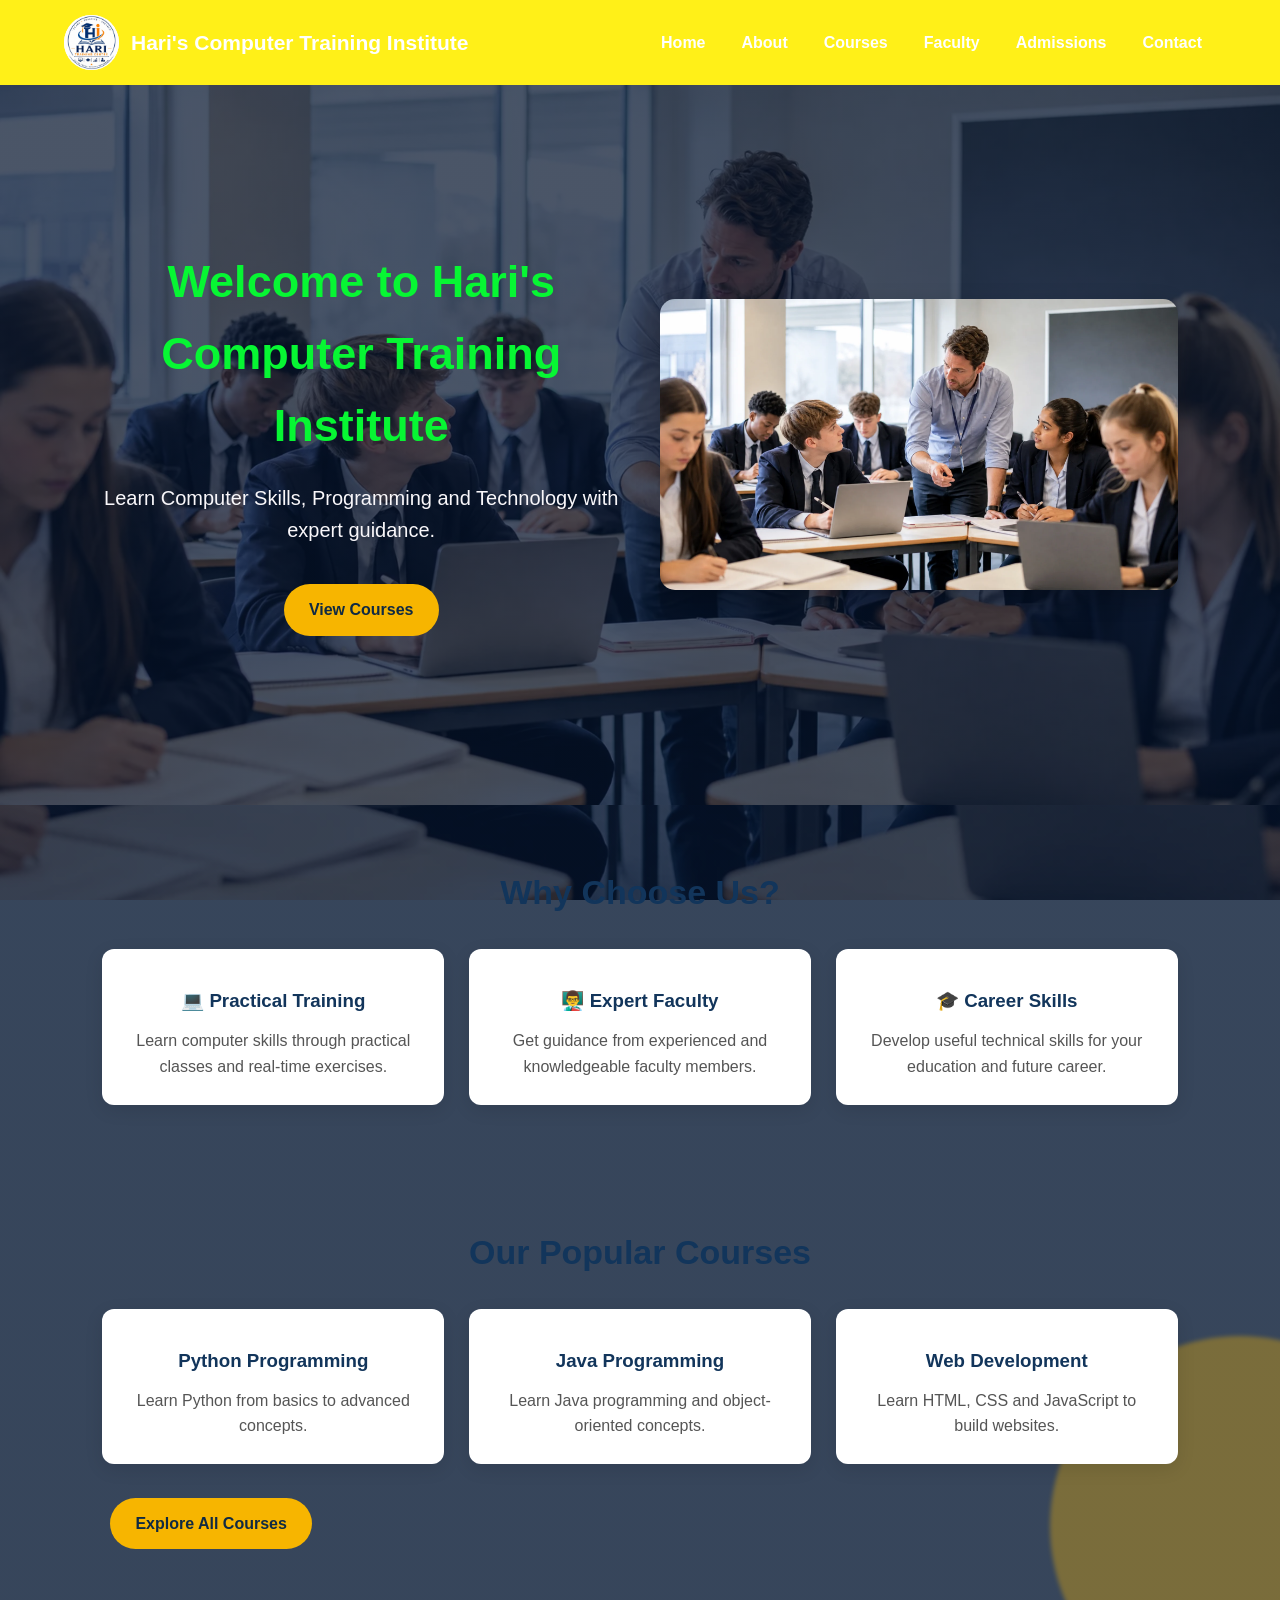
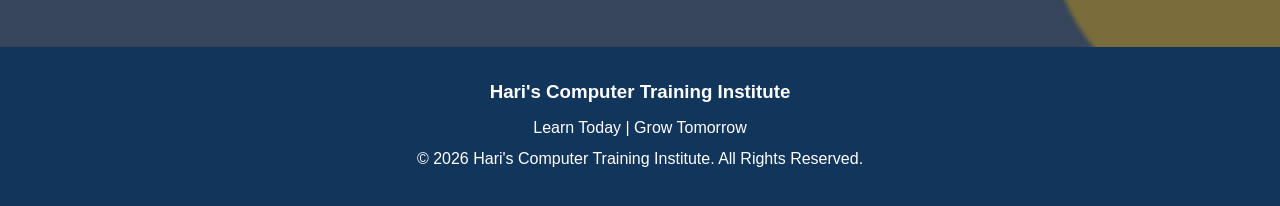
<file: index.html>
<!DOCTYPE html>
<html lang="en">
<head>
    <meta charset="UTF-8">
    <meta name="viewport" content="width=device-width, initial-scale=1.0">

    <title>Hari's Computer Training Institute</title>

    <link rel="stylesheet" href="style.css">
</head>

<body>

    <!-- Header -->
    <header>
        <div class="logo">
            <img src="images/logo.jpg" alt="Hari's Computer Training Institute Logo">
            <h2>Hari's Computer Training Institute</h2>
        </div>

        <!-- Navigation -->
        <nav>
            <a href="index.html">Home</a>
            <a href="about.html">About</a>
            <a href="courses.html">Courses</a>
            <a href="faculty.html">Faculty</a>
            <a href="admissions.html">Admissions</a>
            <a href="contact.html">Contact</a>
        </nav>
    </header>


    <!-- Home Section -->
    <section class="hero">

        <div class="hero-text">
            <h1>Welcome to Hari's Computer Training Institute</h1>

            <p>
                Learn Computer Skills, Programming and Technology
                with expert guidance.
            </p>

            <a href="courses.html" class="btn">View Courses</a>
        </div>

        <div class="hero-image">
            <img src="images/home.jpg"
                 alt="Computer Training Institute">
        </div>

    </section>


    <!-- About Short Section -->
    <section class="welcome">

        <h2>Why Choose Us?</h2>

        <div class="cards">

            <div class="card">
                <h3>💻 Practical Training</h3>
                <p>
                    Learn computer skills through practical
                    classes and real-time exercises.
                </p>
            </div>

            <div class="card">
                <h3>👨‍🏫 Expert Faculty</h3>
                <p>
                    Get guidance from experienced and
                    knowledgeable faculty members.
                </p>
            </div>

            <div class="card">
                <h3>🎓 Career Skills</h3>
                <p>
                    Develop useful technical skills for
                    your education and future career.
                </p>
            </div>

        </div>

    </section>


    <!-- Courses Preview -->
    <section class="courses-preview">

        <h2>Our Popular Courses</h2>

        <div class="cards">

            <div class="card">
                <h3>Python Programming</h3>
                <p>Learn Python from basics to advanced concepts.</p>
            </div>

            <div class="card">
                <h3>Java Programming</h3>
                <p>Learn Java programming and object-oriented concepts.</p>
            </div>

            <div class="card">
                <h3>Web Development</h3>
                <p>Learn HTML, CSS and JavaScript to build websites.</p>
            </div>

        </div>

        <br>

        <a href="courses.html" class="btn">Explore All Courses</a>

    </section>


    <!-- Footer -->
    <footer>

        <h3>Hari's Computer Training Institute</h3>

        <p>
            Learn Today | Grow Tomorrow
        </p>

        <p>
            © 2026 Hari's Computer Training Institute.
            All Rights Reserved.
        </p>
    <body class="page-bg home-page"></body>
    </footer>

</body>
</html>
</file>
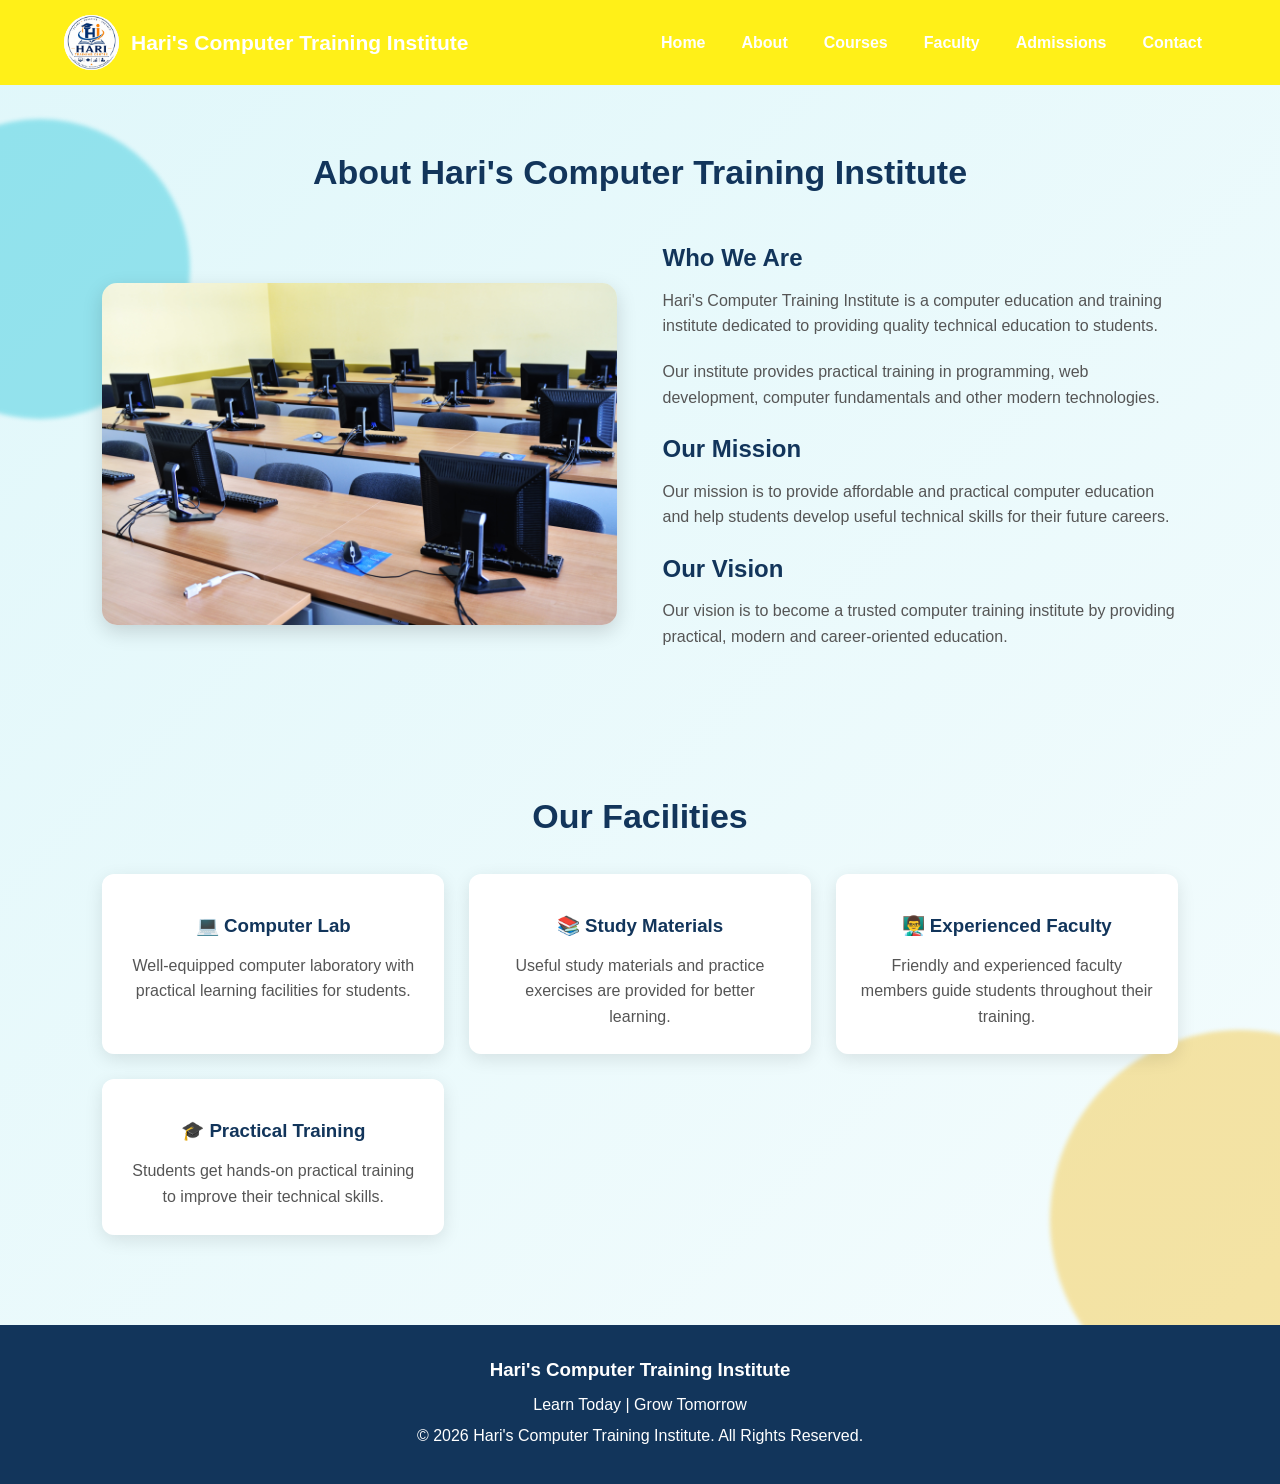
<file: about.html>
<!DOCTYPE html>
<html lang="en">

<head>
    <meta charset="UTF-8">
    <meta name="viewport" content="width=device-width, initial-scale=1.0">

    <title>About Us - Hari's Computer Training Institute</title>

    <link rel="stylesheet" href="style.css">
</head>

<body>

    <!-- ================= HEADER ================= -->

    <header>

        <div class="logo">

            <!-- Institute Logo -->
            <img src="images/logo.jpg"
                 alt="Hari's Computer Training Institute Logo">

            <h2>Hari's Computer Training Institute</h2>

        </div>

        <!-- Navigation Menu -->
        <nav>

            <a href="index.html">Home</a>
            <a href="about.html">About</a>
            <a href="courses.html">Courses</a>
            <a href="faculty.html">Faculty</a>
            <a href="admissions.html">Admissions</a>
            <a href="contact.html">Contact</a>

        </nav>

    </header>


    <!-- ================= ABOUT SECTION ================= -->

    <section class="about">

        <h1>About Hari's Computer Training Institute</h1>

        <div class="about-content">

            <!-- About Image -->
            <div class="about-image">

                <img src="images/about.jpg"
                     alt="Hari's Computer Training Institute">

            </div>


            <!-- About Information -->
            <div class="about-text">

                <h2>Who We Are</h2>

                <p>
                    Hari's Computer Training Institute is a
                    computer education and training institute
                    dedicated to providing quality technical
                    education to students.
                </p>

                <p>
                    Our institute provides practical training
                    in programming, web development, computer
                    fundamentals and other modern technologies.
                </p>


                <h2>Our Mission</h2>

                <p>
                    Our mission is to provide affordable and
                    practical computer education and help
                    students develop useful technical skills
                    for their future careers.
                </p>


                <h2>Our Vision</h2>

                <p>
                    Our vision is to become a trusted computer
                    training institute by providing practical,
                    modern and career-oriented education.
                </p>

            </div>

        </div>

    </section>


    <!-- ================= FACILITIES ================= -->

    <section class="welcome">

        <h2>Our Facilities</h2>

        <div class="cards">


            <!-- Facility 1 -->

            <div class="card">

                <h3>💻 Computer Lab</h3>

                <p>
                    Well-equipped computer laboratory with
                    practical learning facilities for students.
                </p>

            </div>


            <!-- Facility 2 -->

            <div class="card">

                <h3>📚 Study Materials</h3>

                <p>
                    Useful study materials and practice
                    exercises are provided for better learning.
                </p>

            </div>


            <!-- Facility 3 -->

            <div class="card">

                <h3>👨‍🏫 Experienced Faculty</h3>

                <p>
                    Friendly and experienced faculty members
                    guide students throughout their training.
                </p>

            </div>


            <!-- Facility 4 -->

            <div class="card">

                <h3>🎓 Practical Training</h3>

                <p>
                    Students get hands-on practical training
                    to improve their technical skills.
                </p>

            </div>

        </div>

    </section>


    <!-- ================= FOOTER ================= -->

    <footer>

        <h3>Hari's Computer Training Institute</h3>

        <p>
            Learn Today | Grow Tomorrow
        </p>

        <p>
            © 2026 Hari's Computer Training Institute.
            All Rights Reserved.
        </p>
        <body class="page-bg about-page"></body>

    </footer>


</body>

</html>
</file>
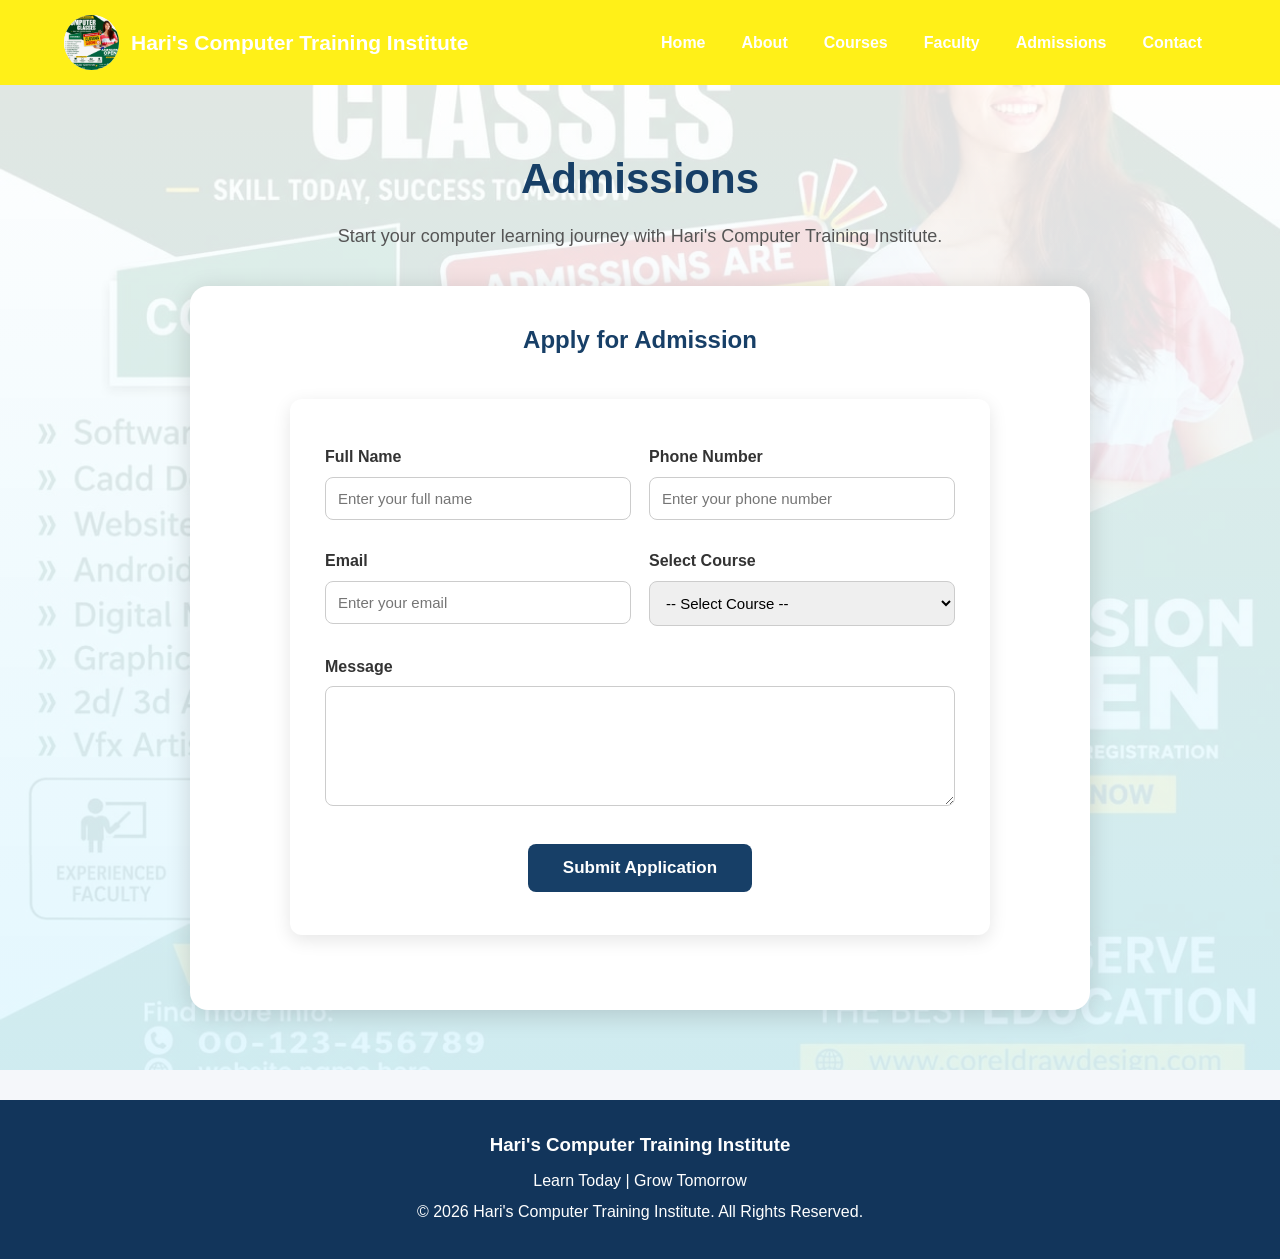
<file: admission.html>
<!DOCTYPE html>
<html lang="en">

<head>
    <meta charset="UTF-8">
    <meta name="viewport" content="width=device-width, initial-scale=1.0">

    <title>Admissions - Hari's Computer Training Institute</title>

    <link rel="stylesheet" href="style.css">

    <style>
        .admission-page {
            padding: 60px 20px;
            min-height: 80vh;
            text-align: center;
        }

        .admission-page h1 {
            font-size: 42px;
            color: #173f67;
            margin-bottom: 10px;
        }

        .admission-intro {
            font-size: 18px;
            color: #555;
            margin-bottom: 35px;
        }

        .admission-container {
            max-width: 900px;
            margin: auto;
            background: white;
            padding: 35px;
            border-radius: 18px;
            box-shadow: 0 5px 25px rgba(0,0,0,0.15);
        }

        .admission-container h2 {
            color: #173f67;
            margin-bottom: 25px;
        }

        .admission-form {
            display: grid;
            grid-template-columns: 1fr 1fr;
            gap: 18px;
            text-align: left;
        }

        .form-group {
            display: flex;
            flex-direction: column;
        }

        .form-group.full {
            grid-column: 1 / 3;
        }

        .form-group label {
            font-weight: bold;
            margin-bottom: 7px;
        }

        .form-group input,
        .form-group select,
        .form-group textarea {
            padding: 12px;
            border: 1px solid #ccc;
            border-radius: 8px;
            font-size: 15px;
        }

        .submit-button {
            grid-column: 1 / 3;
            text-align: center;
        }

        .submit-button button {
            background: #173f67;
            color: white;
            border: none;
            padding: 14px 35px;
            border-radius: 8px;
            font-size: 17px;
            cursor: pointer;
        }

        .submit-button button:hover {
            background: #0d2d4a;
        }

        #successMessage {
            display: none;
            margin-top: 20px;
            padding: 15px;
            background: #d4edda;
            color: #155724;
            border-radius: 8px;
            font-weight: bold;
        }

        @media (max-width: 700px) {
            .admission-form {
                grid-template-columns: 1fr;
            }

            .form-group.full,
            .submit-button {
                grid-column: 1;
            }
        }
    </style>

</head>

<body>

    <!-- ================= HEADER ================= -->

    <header>

        <div class="logo">

            <img src="images/admission.jpg"
                 alt="Hari's Computer Training Institute Logo">

            <h2>Hari's Computer Training Institute</h2>

        </div>

        <nav>

            <a href="index.html">Home</a>
            <a href="about.html">About</a>
            <a href="courses.html">Courses</a>
            <a href="faculty.html">Faculty</a>

            <!-- IMPORTANT -->
            <a href="admission.html">Admissions</a>

            <a href="contact.html">Contact</a>

        </nav>

    </header>


    <!-- ================= ADMISSION ================= -->

    <section class="admission-page">

        <h1>Admissions</h1>

        <p class="admission-intro">
            Start your computer learning journey with
            Hari's Computer Training Institute.
        </p>


        <div class="admission-container">

            <h2>Apply for Admission</h2>

            <form class="admission-form" id="admissionForm">

                <div class="form-group">

                    <label for="name">
                        Full Name
                    </label>

                    <input
                        type="text"
                        id="name"
                        placeholder="Enter your full name"
                        required>

                </div>


                <div class="form-group">

                    <label for="phone">
                        Phone Number
                    </label>

                    <input
                        type="tel"
                        id="phone"
                        placeholder="Enter your phone number"
                        required>

                </div>


                <div class="form-group">

                    <label for="email">
                        Email
                    </label>

                    <input
                        type="email"
                        id="email"
                        placeholder="Enter your email"
                        required>

                </div>


                <div class="form-group">

                    <label for="course">
                        Select Course
                    </label>

                    <select id="course" required>

                        <option value="">
                            -- Select Course --
                        </option>

                        <option>Python Programming</option>
                        <option>Java Programming</option>
                        <option>Web Development</option>
                        <option>C Programming</option>
                        <option>MS Office</option>
                        <option>Tally</option>
                        <option>Data Science</option>

                    </select>

                </div>


                <div class="form-group full">

                    <label for="message">
                        Message
                    </label>

                    <textarea
                        id="message"
                        rows="5"
                        placeholder="Enter your message">
                    </textarea>

                </div>


                <div class="submit-button">

                    <button type="submit">
                        Submit Application
                    </button>

                </div>

            </form>


            <div id="successMessage">
                Application submitted successfully!
            </div>

        </div>

    </section>


    <!-- ================= FOOTER ================= -->

    <footer>

        <h3>Hari's Computer Training Institute</h3>

        <p>
            Learn Today | Grow Tomorrow
        </p>

        <p>
            © 2026 Hari's Computer Training Institute.
            All Rights Reserved.
        </p>

    </footer>


    <!-- ================= JAVASCRIPT ================= -->

    <script>

        document
            .getElementById("admissionForm")
            .addEventListener("submit", function(event) {

                event.preventDefault();

                document
                    .getElementById("successMessage")
                    .style.display = "block";

                this.reset();

            });

    </script>

</body>

</html>
</file>
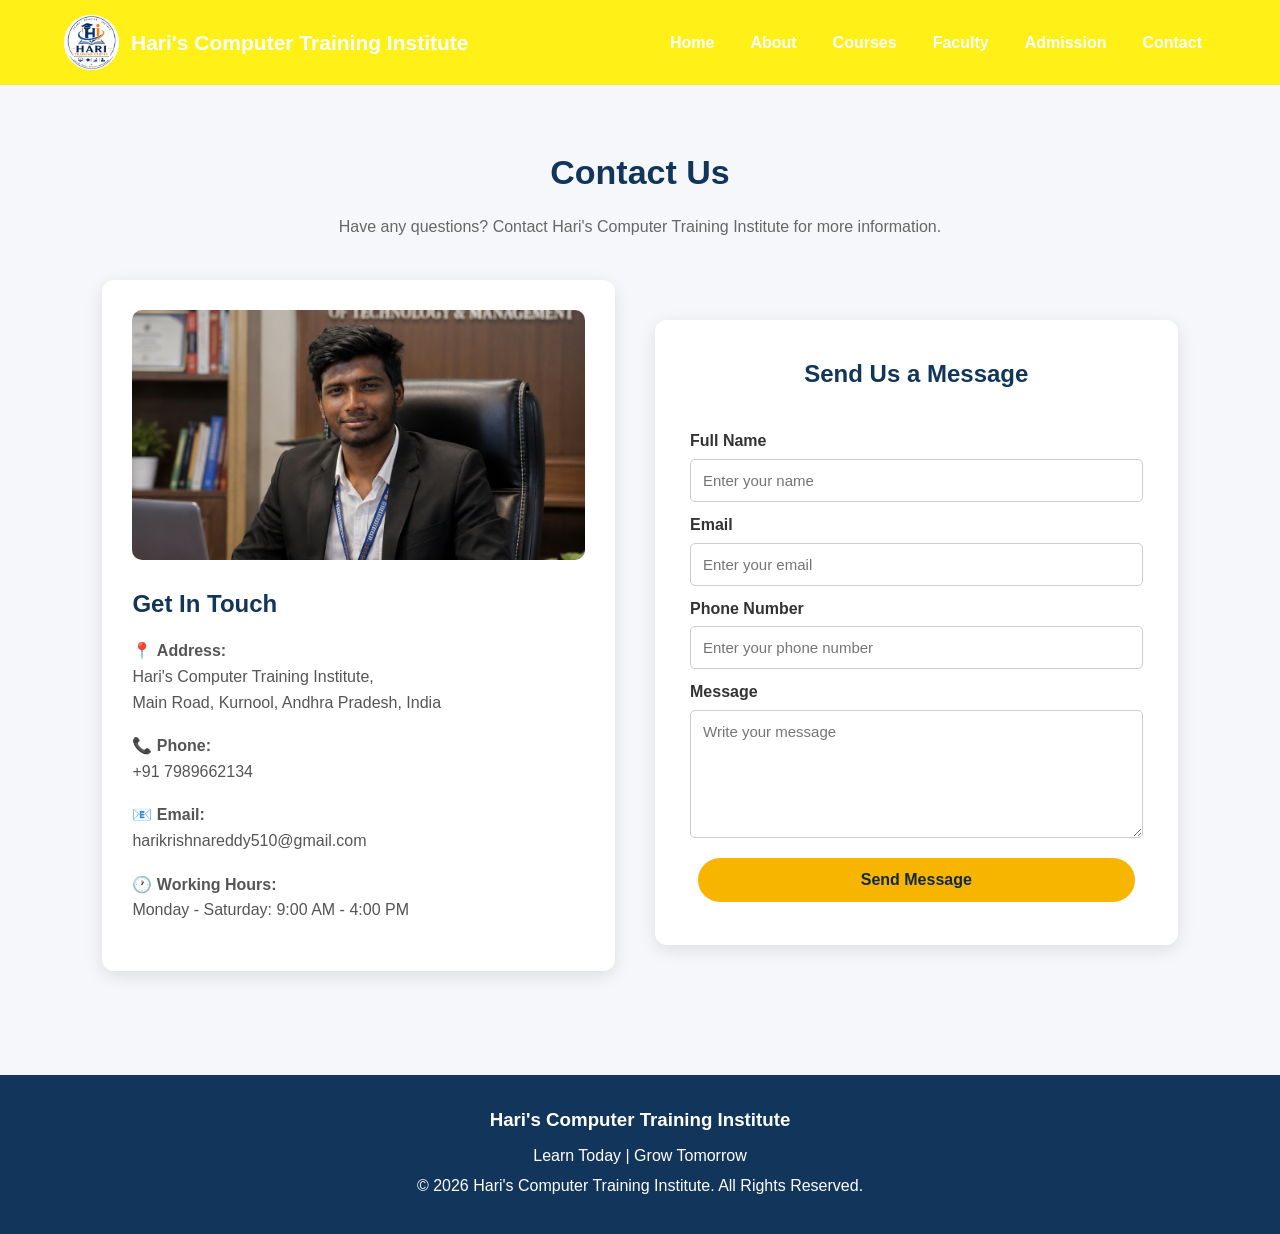
<file: contact.html>
<!DOCTYPE html>
<html lang="en">

<head>
    <meta charset="UTF-8">
    <meta name="viewport" content="width=device-width, initial-scale=1.0">

    <title>Contact Us - Hari's Computer Training Institute</title>

    <link rel="stylesheet" href="style.css">
</head>

<body>

    <!-- ================= HEADER ================= -->

    <header>

        <div class="logo">

            <!-- Correct Logo -->
            <img src="images/logo.jpg"
                 alt="Hari's Computer Training Institute Logo">

            <h2>Hari's Computer Training Institute</h2>

        </div>


        <!-- Navigation -->

        <nav>

            <a href="index.html">Home</a>

            <a href="about.html">About</a>

            <a href="courses.html">Courses</a>

            <a href="faculty.html">Faculty</a>

            <a href="admission.html">Admission</a>

            <a href="contact.html">Contact</a>

        </nav>

    </header>


    <!-- ================= CONTACT SECTION ================= -->

    <section class="contact">

        <h1>Contact Us</h1>

        <p class="contact-intro">
            Have any questions? Contact Hari's Computer
            Training Institute for more information.
        </p>


        <div class="contact-container">


            <!-- ================= CONTACT INFORMATION ================= -->

            <div class="contact-info">

                <img src="images/contact.jpg"
                     alt="Hari's Computer Training Institute">


                <h2>Get In Touch</h2>


                <p>
                    📍 <strong>Address:</strong><br>
                    Hari's Computer Training Institute,<br>
                    Main Road, Kurnool, Andhra Pradesh, India
                </p>


                <p>
                    📞 <strong>Phone:</strong><br>
                    +91 7989662134
                </p>


                <p>
                    📧 <strong>Email:</strong><br>
                    harikrishnareddy510@gmail.com
                </p>


                <p>
                    🕐 <strong>Working Hours:</strong><br>
                    Monday - Saturday: 9:00 AM - 4:00 PM
                </p>

            </div>


            <!-- ================= CONTACT FORM ================= -->

            <div class="contact-form">

                <h2>Send Us a Message</h2>


                <form>

                    <label for="name">
                        Full Name
                    </label>

                    <input
                        type="text"
                        id="name"
                        placeholder="Enter your name"
                        required>


                    <label for="email">
                        Email
                    </label>

                    <input
                        type="email"
                        id="email"
                        placeholder="Enter your email"
                        required>


                    <label for="phone">
                        Phone Number
                    </label>

                    <input
                        type="tel"
                        id="phone"
                        placeholder="Enter your phone number"
                        required>


                    <label for="message">
                        Message
                    </label>

                    <textarea
                        id="message"
                        rows="6"
                        placeholder="Write your message"
                        required></textarea>


                    <button type="submit">
                        Send Message
                    </button>

                </form>

            </div>

        </div>

    </section>


    <!-- ================= FOOTER ================= -->

    <footer>

        <h3>Hari's Computer Training Institute</h3>

        <p>
            Learn Today | Grow Tomorrow
        </p>

        <p>
            © 2026 Hari's Computer Training Institute.
            All Rights Reserved.
        </p>

    </footer>


</body>
</html>
</file>
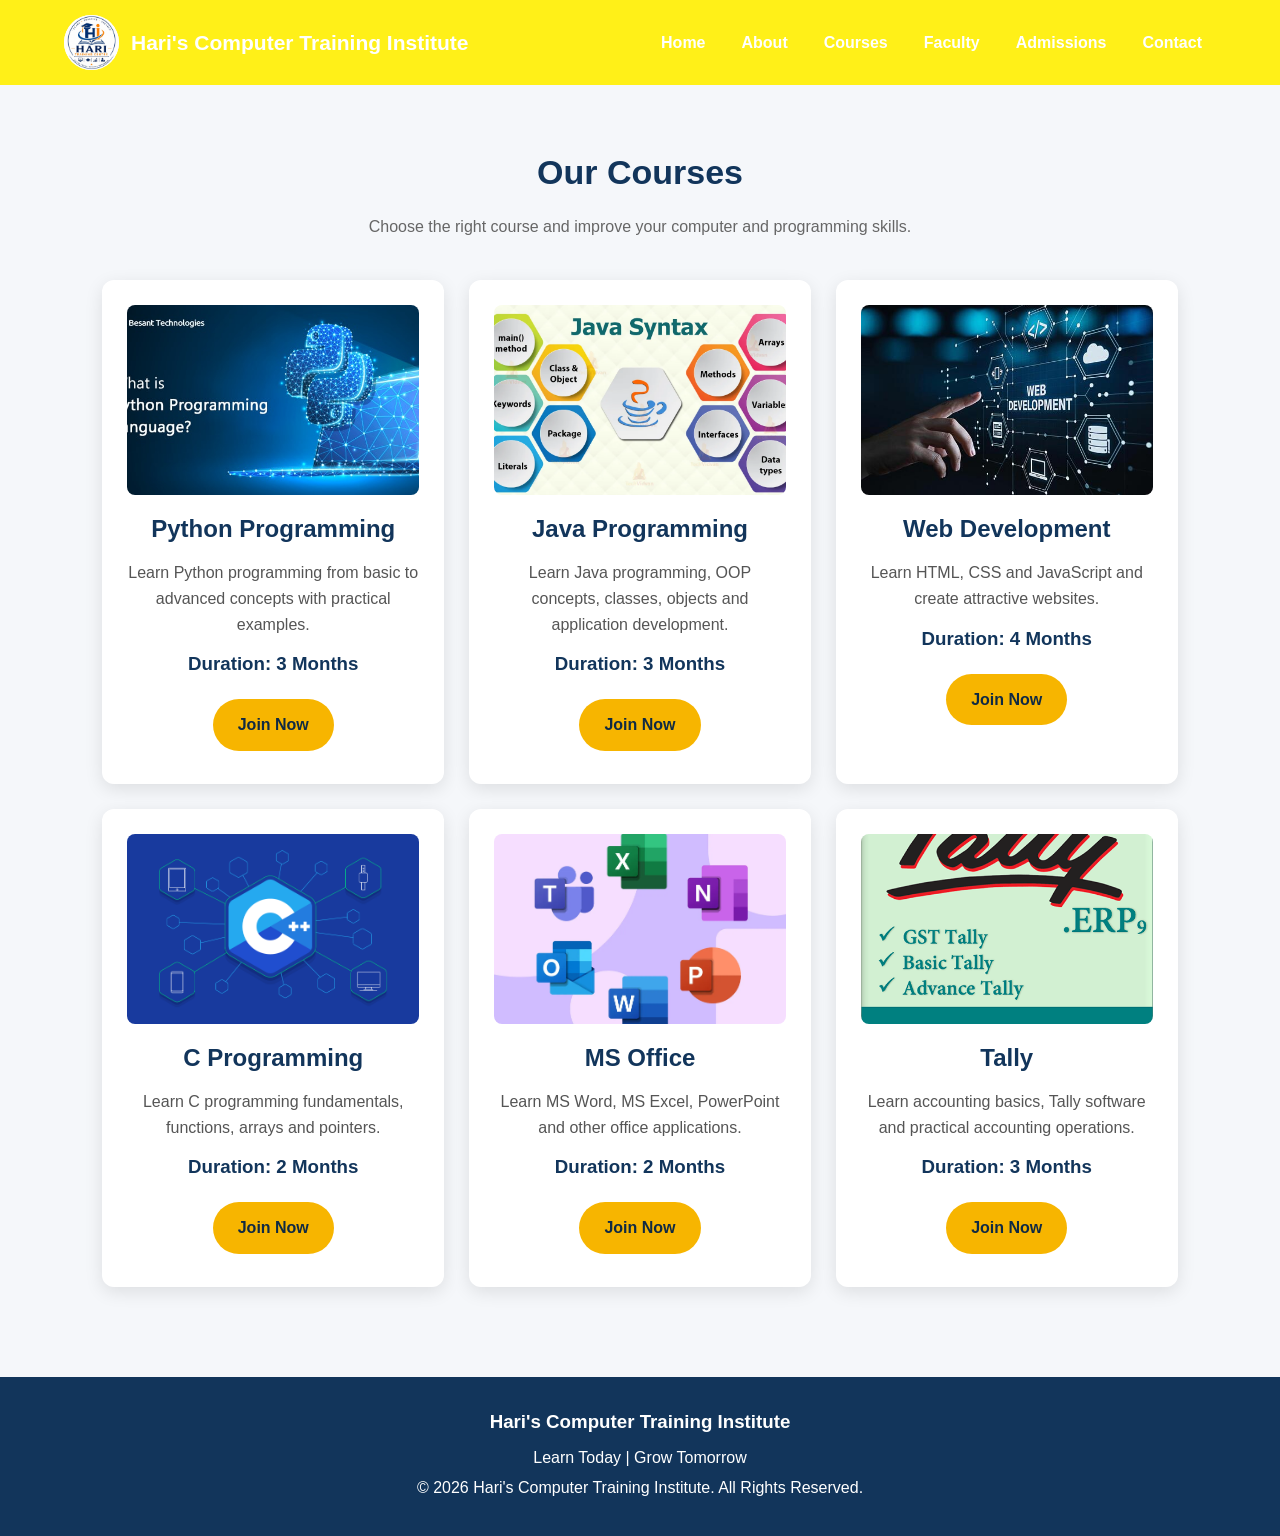
<file: courses.html>
<!DOCTYPE html>
<html lang="en">

<head>
    <meta charset="UTF-8">
    <meta name="viewport" content="width=device-width, initial-scale=1.0">

    <title>Courses - Hari's Computer Training Institute</title>

    <link rel="stylesheet" href="style.css">
</head>

<body>

    <!-- Header -->
    <header>

        <div class="logo">

            <img src="images/logo.jpg"
                 alt="Hari's Computer Training Institute Logo">

            <h2>Hari's Computer Training Institute</h2>

        </div>

        <nav>
            <a href="index.html">Home</a>
            <a href="about.html">About</a>
            <a href="courses.html">Courses</a>
            <a href="faculty.html">Faculty</a>
            <a href="admissions.html">Admissions</a>
            <a href="contact.html">Contact</a>
        </nav>

    </header>


    <!-- Courses Section -->

    <section class="courses">

        <h1>Our Courses</h1>

        <p class="course-intro">
            Choose the right course and improve your
            computer and programming skills.
        </p>


        <div class="cards">


            <!-- Python -->

            <div class="card">

                <img src="images/python.jpg"
                     alt="Python Programming">

                <h2>Python Programming</h2>

                <p>
                    Learn Python programming from basic to
                    advanced concepts with practical examples.
                </p>

                <h3>Duration: 3 Months</h3>

                <a href="admissions.html" class="btn">
                    Join Now
                </a>

            </div>


            <!-- Java -->

            <div class="card">

                <img src="images/java.jpg"
                     alt="Java Programming">

                <h2>Java Programming</h2>

                <p>
                    Learn Java programming, OOP concepts,
                    classes, objects and application development.
                </p>

                <h3>Duration: 3 Months</h3>

                <a href="admissions.html" class="btn">
                    Join Now
                </a>

            </div>


            <!-- Web Development -->

            <div class="card">

                <img src="images/web.jpg"
                     alt="Web Development">

                <h2>Web Development</h2>

                <p>
                    Learn HTML, CSS and JavaScript and
                    create attractive websites.
                </p>

                <h3>Duration: 4 Months</h3>

                <a href="admission.html" class="btn">
                    Join Now
                </a>

            </div>


            <!-- C Programming -->

            <div class="card">

                <img src="images/c.jpg"
                     alt="C Programming">

                <h2>C Programming</h2>

                <p>
                    Learn C programming fundamentals,
                    functions, arrays and pointers.
                </p>

                <h3>Duration: 2 Months</h3>

                <a href="admission.html" class="btn">
                    Join Now
                </a>

            </div>


            <!-- MS Office -->

            <div class="card">

                <img src="images/ms-office.jpg"
                     alt="MS Office">

                <h2>MS Office</h2>

                <p>
                    Learn MS Word, MS Excel, PowerPoint
                    and other office applications.
                </p>

                <h3>Duration: 2 Months</h3>

                <a href="admission.html" class="btn">
                    Join Now
                </a>

            </div>


            <!-- Tally -->

            <div class="card">

                <img src="images/tally.jpg"
                     alt="Tally">

                <h2>Tally</h2>

                <p>
                    Learn accounting basics, Tally software
                    and practical accounting operations.
                </p>

                <h3>Duration: 3 Months</h3>

                <a href="admission.html" class="btn">
                    Join Now
                </a>

            </div>

        </div>

    </section>


    <!-- Footer -->

    <footer>

        <h3>Hari's Computer Training Institute</h3>

        <p>Learn Today | Grow Tomorrow</p>

        <p>
            © 2026 Hari's Computer Training Institute.
            All Rights Reserved.
        </p>

         
    </footer>

</body>

</html>
</file>
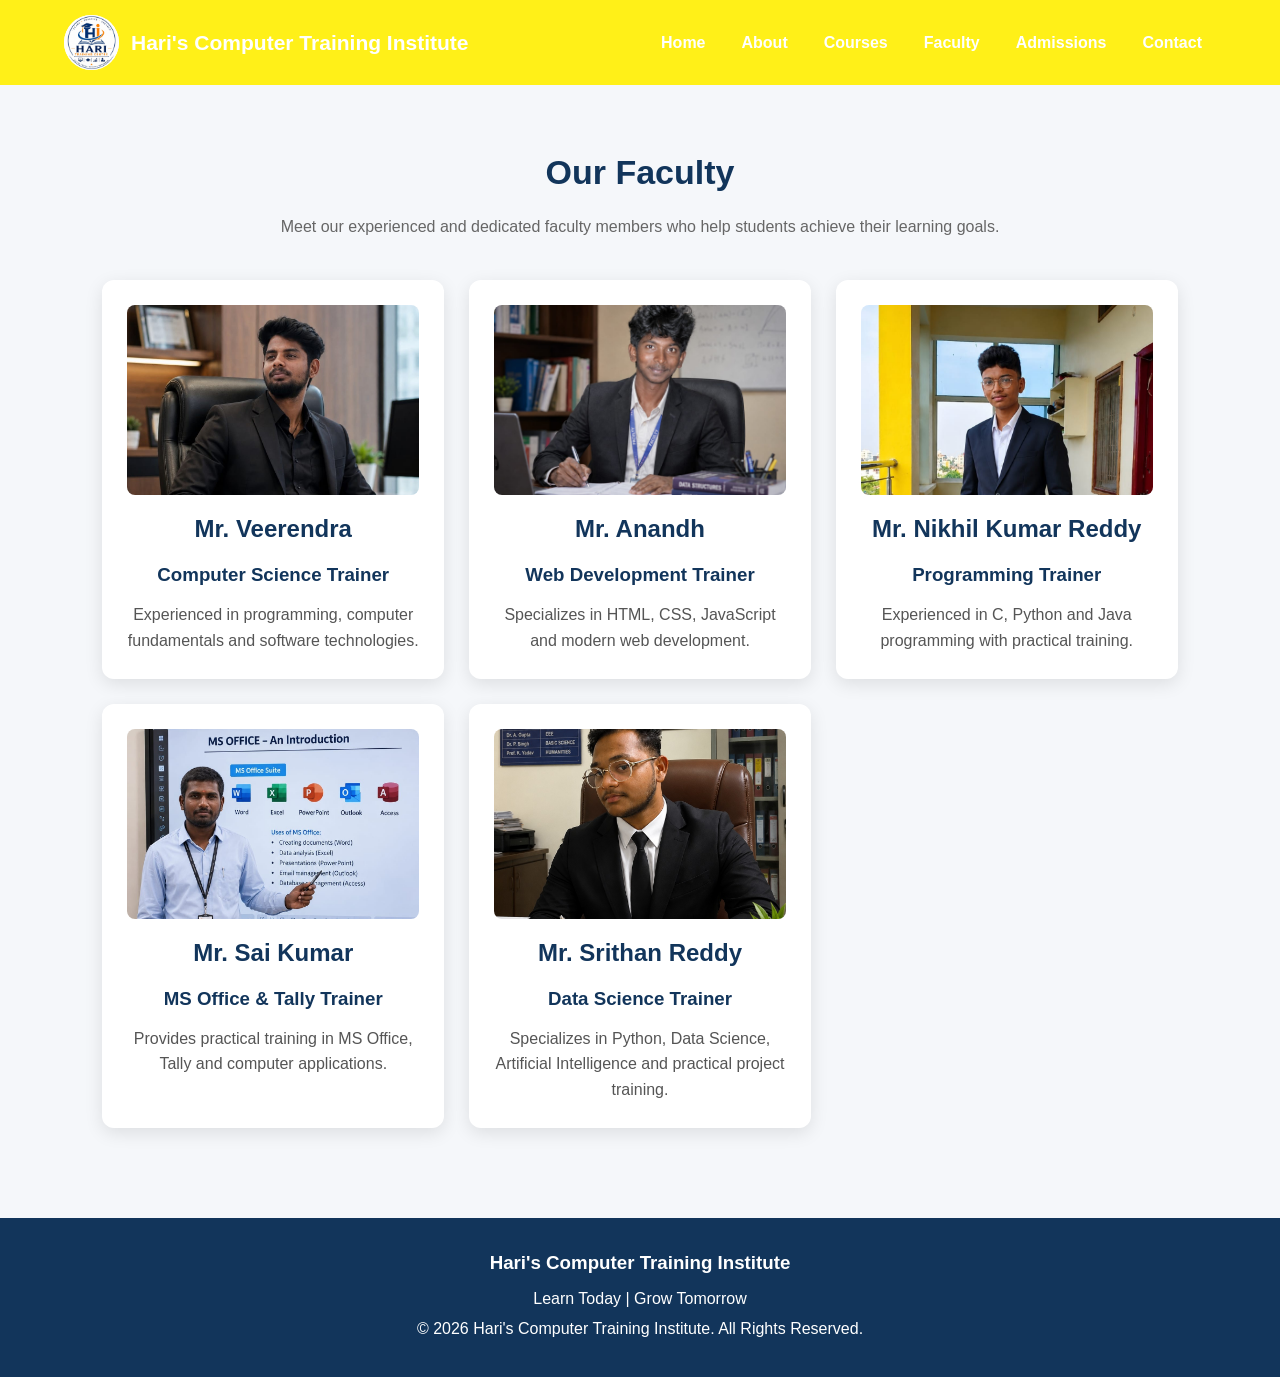
<file: faculty.html>
<!DOCTYPE html>
<html lang="en">

<head>
    <meta charset="UTF-8">
    <meta name="viewport" content="width=device-width, initial-scale=1.0">

    <title>Faculty - Hari's Computer Training Institute</title>

    <link rel="stylesheet" href="style.css">
</head>

<body>

    <!-- ================= HEADER ================= -->

    <header>

        <div class="logo">

            <img src="images/logo.jpg"
                 alt="Hari's Computer Training Institute Logo">

            <h2>Hari's Computer Training Institute</h2>

        </div>

        <!-- Navigation -->

        <nav>

            <a href="index.html">Home</a>
            <a href="about.html">About</a>
            <a href="courses.html">Courses</a>
            <a href="faculty.html">Faculty</a>
            <a href="admission.html">Admissions</a>
            <a href="contact.html">Contact</a>

        </nav>

    </header>


    <!-- ================= FACULTY SECTION ================= -->

    <section class="faculty">

        <h1>Our Faculty</h1>

        <p class="faculty-intro">
            Meet our experienced and dedicated faculty members
            who help students achieve their learning goals.
        </p>


        <!-- ALL 5 FACULTY CARDS -->

        <div class="cards">


            <!-- FACULTY 1 -->

            <div class="card">

                <img src="images/faculty1.jpg"
                     alt="Mr. Veerendra">

                <h2>Mr. Veerendra</h2>

                <h3>Computer Science Trainer</h3>

                <p>
                    Experienced in programming, computer
                    fundamentals and software technologies.
                </p>

            </div>


            <!-- FACULTY 2 -->

            <div class="card">

                <img src="images/faculty2.jpg"
                     alt="Mr. Anandh">

                <h2>Mr. Anandh</h2>

                <h3>Web Development Trainer</h3>

                <p>
                    Specializes in HTML, CSS, JavaScript
                    and modern web development.
                </p>

            </div>


            <!-- FACULTY 3 -->

            <div class="card">

                <img src="images/faculty3.jpg"
                     alt="Mr. Nikhil Kumar Reddy">

                <h2>Mr. Nikhil Kumar Reddy</h2>

                <h3>Programming Trainer</h3>

                <p>
                    Experienced in C, Python and Java
                    programming with practical training.
                </p>

            </div>


            <!-- FACULTY 4 -->

            <div class="card">

                <img src="images/faculty4.jpg"
                     alt="Mr. Sai Kumar">

                <h2>Mr. Sai Kumar</h2>

                <h3>MS Office & Tally Trainer</h3>

                <p>
                    Provides practical training in MS Office,
                    Tally and computer applications.
                </p>

            </div>


            <!-- FACULTY 5 -->

            <div class="card">

                <img src="images/faculty5.jpg"
                     alt="Mr. Srithan Reddy">

                <h2>Mr. Srithan Reddy</h2>

                <h3>Data Science Trainer</h3>

                <p>
                    Specializes in Python, Data Science,
                    Artificial Intelligence and practical
                    project training.
                </p>

            </div>


        </div>

    </section>


    <!-- ================= FOOTER ================= -->

    <footer>

        <h3>Hari's Computer Training Institute</h3>

        <p>
            Learn Today | Grow Tomorrow
        </p>

        <p>
            © 2026 Hari's Computer Training Institute.
            All Rights Reserved.
        </p>

    </footer>


</body>
</html>
</file>
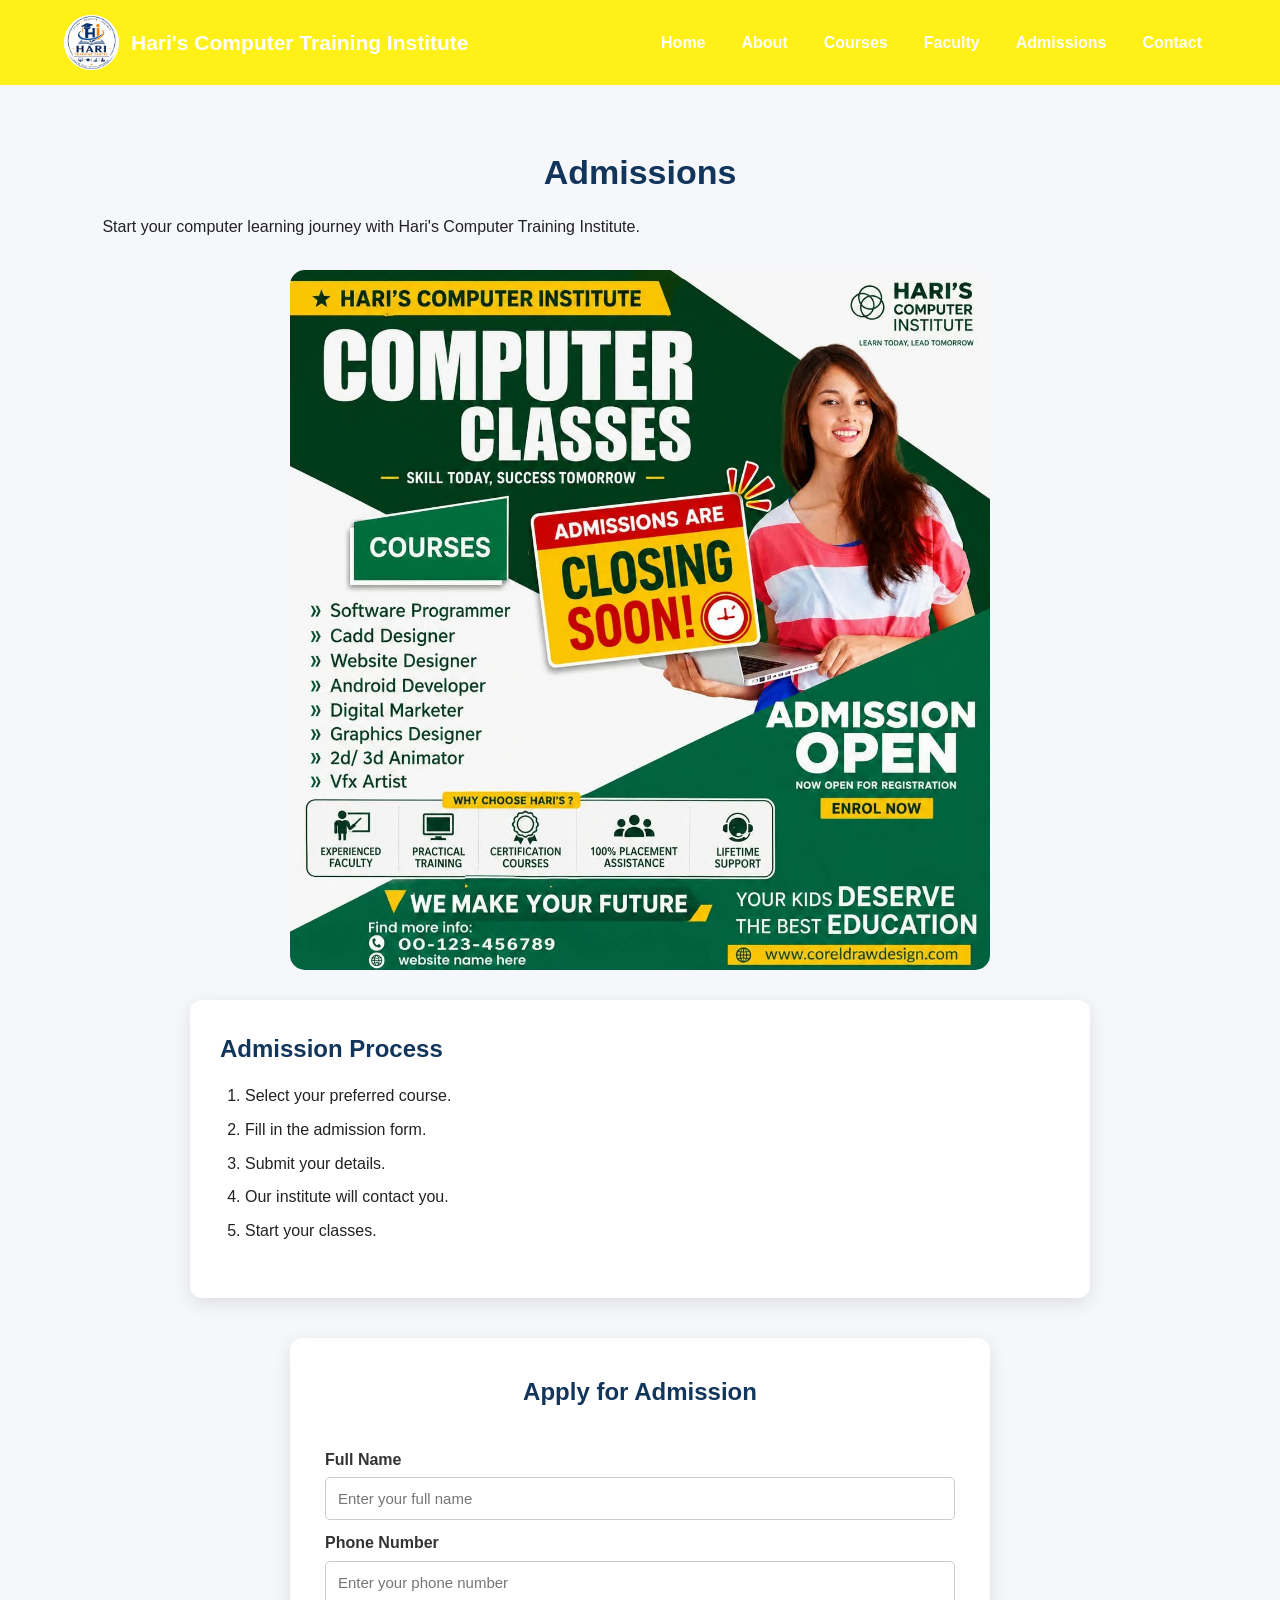
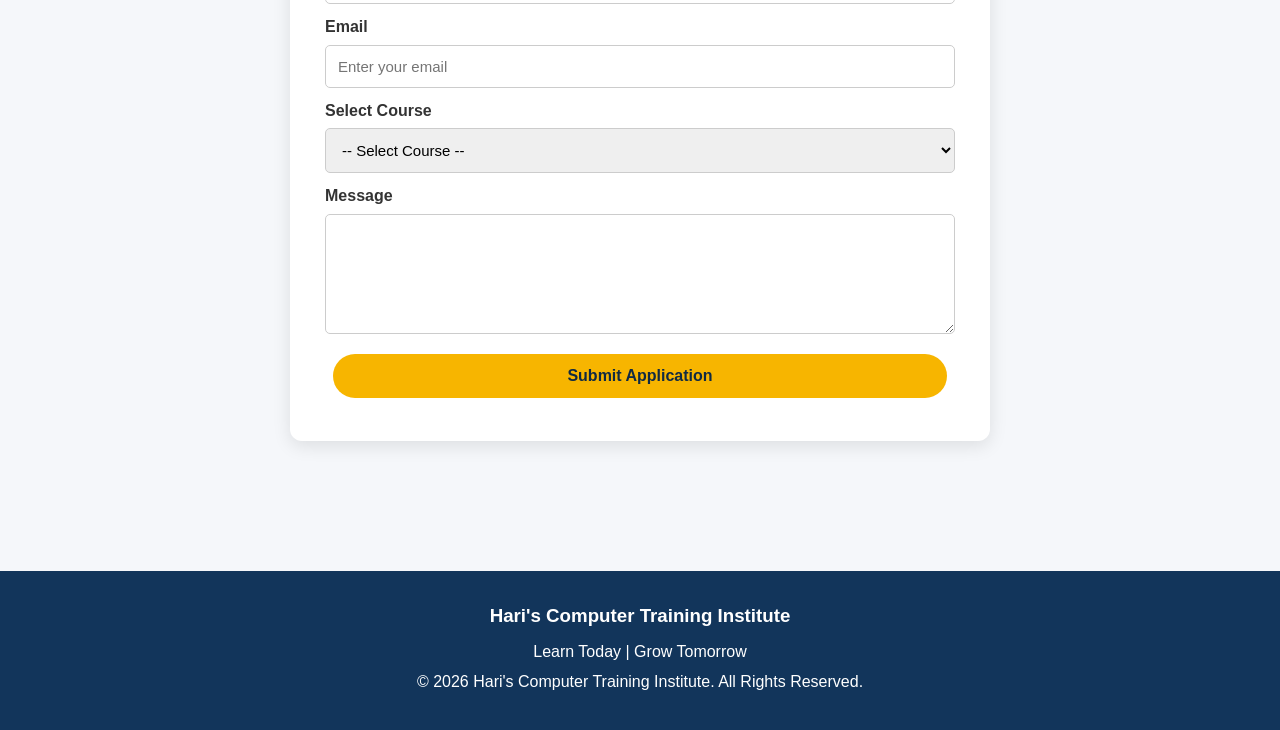
<file: hari website/admission.html>
<!DOCTYPE html>
<html lang="en">

<head>
    <meta charset="UTF-8">
    <meta name="viewport" content="width=device-width, initial-scale=1.0">

    <title>Admissions - Hari's Computer Training Institute</title>

    <link rel="stylesheet" href="style.css">
</head>

<body>

    <!-- ================= HEADER ================= -->

    <header>

        <div class="logo">
            <img src="images/logo.jpg"
                 alt="Reddy's Computer Training Institute Logo">

            <h2>Hari's Computer Training Institute</h2>
        </div>

        <nav>
            <a href="index.html">Home</a>
            <a href="about.html">About</a>
            <a href="courses.html">Courses</a>
            <a href="faculty.html">Faculty</a>
            <a href="admission.html">Admissions</a>
            <a href="contact.html">Contact</a>
        </nav>

    </header>


    <!-- ================= ADMISSION SECTION ================= -->

    <section class="admissions">

        <h1>Admissions</h1>

        <p>
            Start your computer learning journey with
            Hari's Computer Training Institute.
        </p>


        <!-- Admission Image -->

        <div class="admission-image">

            <img src="images/admissions.jpg"
                 alt="Admissions">

        </div>


        <!-- Admission Process -->

        <div class="admission-info">

            <h2>Admission Process</h2>

            <ol>
                <li>Select your preferred course.</li>
                <li>Fill in the admission form.</li>
                <li>Submit your details.</li>
                <li>Our institute will contact you.</li>
                <li>Start your classes.</li>
            </ol>

        </div>


        <!-- ================= FORM ================= -->

        <div class="admission-form">

            <h2>Apply for Admission</h2>

            <form id="admissionForm">

                <label for="name">Full Name</label>

                <input type="text"
                       id="name"
                       placeholder="Enter your full name"
                       required>


                <label for="phone">Phone Number</label>

                <input type="tel"
                       id="phone"
                       placeholder="Enter your phone number"
                       required>


                <label for="email">Email</label>

                <input type="email"
                       id="email"
                       placeholder="Enter your email"
                       required>


                <label for="course">Select Course</label>

                <select id="course" required>

                    <option value="">
                        -- Select Course --
                    </option>

                    <option value="Python">
                        Python Programming
                    </option>

                    <option value="Java">
                        Java Programming
                    </option>

                    <option value="Web Development">
                        Web Development
                    </option>

                    <option value="C Programming">
                        C Programming
                    </option>

                    <option value="MS Office">
                        MS Office
                    </option>

                    <option value="Tally">
                        Tally
                    </option>

                </select>


                <label for="message">Message</label>

                <textarea id="message"
                          rows="5"
                          placeholder="Enter your message">
                </textarea>


                <button type="submit">
                    Submit Application
                </button>

            </form>


            <!-- Success Message -->

            <div id="successMessage"
                 style="display:none;">

                ✅ Application submitted successfully!

            </div>

        </div>

    </section>


    <!-- ================= FOOTER ================= -->

    <footer>

        <h3>Hari's Computer Training Institute</h3>

        <p>Learn Today | Grow Tomorrow</p>

        <p>
            © 2026 Hari's Computer Training Institute.
            All Rights Reserved.
        </p>

    </footer>


    <!-- ================= JAVASCRIPT ================= -->

    <script>

        document
        .getElementById("admissionForm")
        .addEventListener("submit", function(event) {

            event.preventDefault();

            document
            .getElementById("successMessage")
            .style.display = "block";

            this.reset();

        });

    </script>

</body>

</html>
</file>
<file: style.css>
/* ==============================
   GENERAL SETTINGS
================================= */

* {
    margin: 0;
    padding: 0;
    box-sizing: border-box;
}

body {
    font-family: Arial, sans-serif;
    line-height: 1.6;
    background-color: #f5f7fa;
    color: #222;
}

img {
    max-width: 100%;
    display: block;
}

a {
    text-decoration: none;
}


/* ==============================
   HEADER
================================= */

header {
    background: #fff018;
    color: white;
    padding: 15px 5%;
    display: flex;
    justify-content: space-between;
    align-items: center;
    flex-wrap: wrap;
}

.logo {
    display: flex;
    align-items: center;
    gap: 12px;
}

.logo img {
    width: 55px;
    height: 55px;
    object-fit: contain;
    border-radius: 50%;
    background: white;
}

.logo h2 {
    font-size: 21px;
}


/* ==============================
   NAVIGATION
================================= */

nav {
    display: flex;
    gap: 8px;
    flex-wrap: wrap;
}

nav a {
    color: white;
    padding: 10px 14px;
    border-radius: 5px;
    font-weight: bold;
    transition: 0.3s;
}

nav a:hover {
    background: #f4b400;
    color: #12355b;
}


/* ==============================
   HOME HERO
================================= */

.hero {
    min-height: 500px;
    padding: 60px 8%;
    display: flex;
    align-items: center;
    justify-content: space-between;
    gap: 40px;
    background: linear-gradient(
        135deg,
        #eaf4ff,
        #ffffff
    );
}

.hero-text {
    flex: 1;
}

.hero-text h1 {
    font-size: 45px;
    color: #07f633;
    margin-bottom: 20px;
}

.hero-text p {
    font-size: 20px;
    margin-bottom: 30px;
    color: #f9f7fa;
}

.hero-image {
    flex: 1;
}

.hero-image img {
    width: 100%;
    max-height: 350px;
    object-fit: cover;
    border-radius: 15px;
    box-shadow: 0 8px 25px rgba(0,0,0,0.2);
}


/* ==============================
   BUTTON
================================= */

.btn,
button {
    display: inline-block;
    background: #f4b400;
    color: #12355b;
    padding: 12px 25px;
    border: none;
    border-radius: 6px;
    font-size: 16px;
    font-weight: bold;
    cursor: pointer;
    transition: 0.3s;
}

.btn:hover,
button:hover {
    background: #12355b;
    color: white;
}


/* ==============================
   COMMON SECTIONS
================================= */

.welcome,
.courses-preview,
.about,
.courses,
.faculty,
.admissions,
.contact {
    padding: 60px 8%;
}

.welcome h2,
.courses-preview h2,
.about h1,
.courses h1,
.faculty h1,
.admissions h1,
.contact h1 {
    text-align: center;
    color: #12355b;
    font-size: 34px;
    margin-bottom: 15px;
}

.course-intro,
.faculty-intro,
.admission-intro,
.contact-intro {
    text-align: center;
    color: #666;
    margin-bottom: 40px;
}


/* ==============================
   CARDS
================================= */

.cards {
    display: grid;
    grid-template-columns: repeat(3, 1fr);
    gap: 25px;
    margin-top: 30px;
}

.card {
    background: white;
    padding: 25px;
    text-align: center;
    border-radius: 12px;
    box-shadow: 0 5px 18px rgba(0,0,0,0.1);
    transition: 0.3s;
}

.card:hover {
    transform: translateY(-8px);
    box-shadow: 0 10px 25px rgba(0,0,0,0.18);
}

.card h2,
.card h3 {
    color: #12355b;
    margin: 12px 0;
}

.card p {
    color: #555;
}

.card img {
    width: 100%;
    height: 190px;
    object-fit: cover;
    border-radius: 8px;
    margin-bottom: 15px;
}


/* ==============================
   ABOUT PAGE
================================= */

.about-content {
    display: flex;
    align-items: center;
    gap: 45px;
    margin-top: 40px;
}

.about-image {
    flex: 1;
}

.about-image img {
    width: 100%;
    border-radius: 15px;
    box-shadow: 0 7px 20px rgba(0,0,0,0.15);
}

.about-text {
    flex: 1;
}

.about-text h2 {
    color: #12355b;
    margin-bottom: 10px;
}

.about-text p {
    color: #555;
    margin-bottom: 20px;
}


/* ==============================
   ADMISSIONS
================================= */

.admission-image {
    max-width: 700px;
    margin: 30px auto;
}

.admission-image img {
    width: 100%;
    border-radius: 15px;
}

.admission-info {
    background: white;
    max-width: 900px;
    margin: 30px auto;
    padding: 30px;
    border-radius: 12px;
    box-shadow: 0 5px 18px rgba(0,0,0,0.1);
}

.admission-info h2 {
    color: #12355b;
    margin-bottom: 15px;
}

.admission-info ol,
.admission-info ul {
    padding-left: 25px;
    margin-bottom: 25px;
}

.admission-info li {
    margin-bottom: 8px;
}


/* ==============================
   FORMS
================================= */

.admission-form,
.contact-form {
    background: white;
    max-width: 700px;
    margin: 40px auto;
    padding: 35px;
    border-radius: 12px;
    box-shadow: 0 5px 18px rgba(0,0,0,0.1);
}

.admission-form h2,
.contact-form h2 {
    text-align: center;
    color: #12355b;
    margin-bottom: 25px;
}

form {
    display: flex;
    flex-direction: column;
}

form label {
    font-weight: bold;
    margin: 10px 0 5px;
    color: #333;
}

form input,
form select,
form textarea {
    padding: 12px;
    border: 1px solid #ccc;
    border-radius: 5px;
    font-size: 15px;
    font-family: Arial, sans-serif;
}

form textarea {
    resize: vertical;
    min-height: 120px;
}

form button {
    margin-top: 20px;
}


/* ==============================
   CONTACT PAGE
================================= */

.contact-container {
    display: flex;
    gap: 40px;
    align-items: flex-start;
    margin-top: 40px;
}

.contact-info,
.contact-form {
    flex: 1;
}

.contact-info {
    background: white;
    padding: 30px;
    border-radius: 12px;
    box-shadow: 0 5px 18px rgba(0,0,0,0.1);
}

.contact-info img {
    width: 100%;
    height: 250px;
    object-fit: cover;
    border-radius: 10px;
    margin-bottom: 25px;
}

.contact-info h2 {
    color: #12355b;
    margin-bottom: 15px;
}

.contact-info p {
    margin-bottom: 18px;
    color: #555;
}


/* ==============================
   FOOTER
================================= */

footer {
    background: #12355b;
    color: white;
    text-align: center;
    padding: 30px 15px;
    margin-top: 30px;
}

footer h3 {
    margin-bottom: 8px;
}

footer p {
    margin: 5px 0;
}


/* ==============================
   MOBILE RESPONSIVE
================================= */

@media (max-width: 900px) {

    header {
        justify-content: center;
        text-align: center;
    }

    .logo {
        margin-bottom: 15px;
    }

    nav {
        justify-content: center;
    }

    .hero {
        flex-direction: column;
        text-align: center;
    }

    .hero-text h1 {
        font-size: 35px;
    }

    .cards {
        grid-template-columns: repeat(2, 1fr);
    }

    .about-content {
        flex-direction: column;
    }

    .contact-container {
        flex-direction: column;
    }

}


@media (max-width: 600px) {

    .logo h2 {
        font-size: 17px;
    }

    nav {
        flex-direction: column;
        width: 100%;
    }

    nav a {
        text-align: center;
    }

    .hero {
        padding: 40px 5%;
    }

    .hero-text h1 {
        font-size: 30px;
    }

    .welcome,
    .courses-preview,
    .about,
    .courses,
    .faculty,
    .admissions,
    .contact {
        padding: 40px 5%;
    }

    .cards {
        grid-template-columns: 1fr;
    }

    .welcome h2,
    .courses-preview h2,
    .about h1,
    .courses h1,
    .faculty h1,
    .admissions h1,
    .contact h1 {
        font-size: 28px;
    }

    .admission-form,
    .contact-form {
        padding: 20px;
    }

}
/* ================= HERO BACKGROUND ================= */

.hero {
    min-height: 80vh;

    background-image:
        linear-gradient(
            rgba(0, 0, 0, 0.60),
            rgba(0, 0, 0, 0.60)
        ),
        url("images/home.jpg");

    background-size: cover;
    background-position: center;
    background-repeat: no-repeat;

    display: flex;
    justify-content: center;
    align-items: center;

    text-align: center;

    position: relative;
}


/* Hero Content */

.hero-overlay {
    max-width: 900px;
    padding: 40px;
    color: white;

    animation: fadeIn 1.5s ease;
}


.hero-overlay h1 {
    font-size: 48px;
    margin-bottom: 20px;

    text-shadow: 2px 2px 8px black;
}


.hero-overlay p {
    font-size: 24px;
    margin: 10px 0;
}


.hero-text {
    font-size: 18px !important;
    max-width: 700px;
    margin: 20px auto !important;
}


/* Buttons */

.hero-buttons {
    margin-top: 30px;
}


.hero-btn {
    display: inline-block;

    padding: 14px 30px;
    margin: 8px;

    background: #00a884;
    color: white;

    text-decoration: none;

    border-radius: 30px;

    font-weight: bold;

    transition: 0.3s;
}


.hero-btn:hover {
    background: #ffffff;
    color: #00a884;

    transform: translateY(-3px);
}


/* Animation */

@keyframes fadeIn {

    from {
        opacity: 0;
        transform: translateY(40px);
    }

    to {
        opacity: 1;
        transform: translateY(0);
    }

}
/* ================= PAGE LOAD ANIMATION ================= */

body {
    animation: pageLoad 1s ease-in-out;
}

@keyframes pageLoad {
    from {
        opacity: 0;
    }

    to {
        opacity: 1;
    }
}


/* Header animation */

header {
    animation: slideDown 1s ease-out;
}

@keyframes slideDown {
    from {
        opacity: 0;
        transform: translateY(-50px);
    }

    to {
        opacity: 1;
        transform: translateY(0);
    }
}


/* Hero heading animation */

.hero-overlay h1 {
    animation: zoomIn 1.2s ease-out;
}

@keyframes zoomIn {
    from {
        opacity: 0;
        transform: scale(0.7);
    }

    to {
        opacity: 1;
        transform: scale(1);
    }
}


/* Hero paragraphs */

.hero-overlay p {
    animation: slideUp 1.5s ease-out;
}

@keyframes slideUp {
    from {
        opacity: 0;
        transform: translateY(40px);
    }

    to {
        opacity: 1;
        transform: translateY(0);
    }
}


/* Buttons */

.hero-buttons {
    animation: buttonAppear 2s ease-out;
}

@keyframes buttonAppear {
    from {
        opacity: 0;
        transform: translateY(50px);
    }

    to {
        opacity: 1;
        transform: translateY(0);
    }
}
/* PAGE RELOAD ANIMATION */
body {
    animation: pageLoad 0.8s ease-out;
}

@keyframes pageLoad {
    from {
        opacity: 0;
        transform: translateY(18px);
    }
    to {
        opacity: 1;
        transform: translateY(0);
    }
}

/* HEADER */
header {
    animation: slideDown 0.9s ease-out;
}

@keyframes slideDown {
    from {
        opacity: 0;
        transform: translateY(-45px);
    }
    to {
        opacity: 1;
        transform: translateY(0);
    }
}

/* HOME HERO */
.hero {
    min-height: 80vh;
    display: flex;
    align-items: center;
    justify-content: center;
    text-align: center;
    background:
        linear-gradient(rgba(5, 20, 45, 0.72), rgba(5, 20, 45, 0.72)),
        url("images/home.jpg") center / cover no-repeat;
}

.hero-overlay {
    color: white;
    max-width: 900px;
    padding: 40px 25px;
}

.hero-overlay h1 {
    animation: zoomIn 1s ease-out;
}

.hero-overlay p {
    animation: slideUp 1.2s ease-out both;
}

.hero-buttons {
    animation: slideUp 1.5s ease-out both;
}

@keyframes zoomIn {
    from {
        opacity: 0;
        transform: scale(0.7);
    }
    to {
        opacity: 1;
        transform: scale(1);
    }
}

@keyframes slideUp {
    from {
        opacity: 0;
        transform: translateY(45px);
    }
    to {
        opacity: 1;
        transform: translateY(0);
    }
}

/* PHOTO ANIMATIONS */
img {
    animation: photoReveal 1s ease-out both;
    transition: transform 0.4s ease, box-shadow 0.4s ease;
}

img:hover {
    transform: scale(1.06) rotate(1deg);
    box-shadow: 0 12px 28px rgba(0, 0, 0, 0.28);
}

@keyframes photoReveal {
    from {
        opacity: 0;
        transform: scale(0.82) translateY(35px);
        filter: blur(5px);
    }
    to {
        opacity: 1;
        transform: scale(1) translateY(0);
        filter: blur(0);
    }
}

/* Different animation for gallery images */
.gallery img:nth-child(even),
.image-gallery img:nth-child(even) {
    animation: photoSlideRight 1s ease-out both;
}

@keyframes photoSlideRight {
    from {
        opacity: 0;
        transform: translateX(60px) rotate(4deg);
    }
    to {
        opacity: 1;
        transform: translateX(0) rotate(0);
    }
}

/* Buttons */
.hero-btn,
button,
.btn {
    display: inline-block;
    padding: 13px 25px;
    margin: 8px;
    border-radius: 30px;
    text-decoration: none;
    background: #f7b500;
    color: #102a43;
    font-weight: bold;
    transition: 0.3s ease;
}

.hero-btn:hover,
button:hover,
.btn:hover {
    background: white;
    transform: translateY(-4px);
}

/* Accessibility */
@media (prefers-reduced-motion: reduce) {
    *,
    *::before,
    *::after {
        animation: none !important;
        transition: none !important;
    }
}
/* ALL PAGE BACKGROUND ANIMATIONS */
body {
    margin: 0;
    min-height: 100vh;
    overflow-x: hidden;
    animation: pageLoad 0.8s ease-out;
}

@keyframes pageLoad {
    from {
        opacity: 0;
        transform: translateY(18px);
    }
    to {
        opacity: 1;
        transform: translateY(0);
    }
}

/* Shared animated background */
.page-bg {
    position: relative;
    min-height: 100vh;
    overflow: hidden;
}

.page-bg::before,
.page-bg::after {
    content: "";
    position: absolute;
    border-radius: 50%;
    z-index: -1;
    opacity: 0.35;
    filter: blur(2px);
    animation: floatingShape 9s ease-in-out infinite alternate;
}

.page-bg::before {
    width: 300px;
    height: 300px;
    background: #00bcd4;
    top: 8%;
    left: -110px;
}

.page-bg::after {
    width: 380px;
    height: 380px;
    background: #f7b500;
    right: -150px;
    bottom: 5%;
    animation-delay: 1.5s;
}

@keyframes floatingShape {
    from {
        transform: translate(0, 0) scale(1);
    }
    to {
        transform: translate(70px, 80px) scale(1.2);
    }
}

/* HOME PAGE */
.home-page {
    background:
        linear-gradient(rgba(5, 20, 45, 0.78), rgba(5, 20, 45, 0.78)),
        url("images/home.jpg") center / cover fixed no-repeat;
    animation: homeBackground 14s ease-in-out infinite alternate;
}

@keyframes homeBackground {
    from {
        background-size: 100%;
    }
    to {
        background-size: 112%;
    }
}

/* ABOUT PAGE */
.about-page {
    background: linear-gradient(135deg, #e0f7fa, #ffffff, #d9f3ff);
    background-size: 300% 300%;
    animation: gradientMove 10s ease infinite;
}

/* COURSES PAGE */
.courses-page {
    background: linear-gradient(135deg, #eef7ff, #dceeff, #ffffff);
    background-size: 300% 300%;
    animation: gradientMove 11s ease infinite;
}

/* ADMISSION PAGE */
.admission-page {
    background:
        linear-gradient(rgba(255, 255, 255, 0.88), rgba(225, 247, 255, 0.92)),
        url("images/admissions.jpg") center / cover fixed no-repeat;
    animation: backgroundPulse 8s ease-in-out infinite alternate;
}

/* GALLERY PAGE */
.gallery-page {
    background: linear-gradient(135deg, #fff4d8, #ffffff, #e1f8ff);
    background-size: 300% 300%;
    animation: gradientMove 9s ease infinite;
}

/* CONTACT PAGE */
.contact-page {
    background: linear-gradient(135deg, #e8fff2, #ffffff, #d9f5ff);
    background-size: 300% 300%;
    animation: gradientMove 12s ease infinite;
}

@keyframes gradientMove {
    0% {
        background-position: 0% 50%;
    }
    50% {
        background-position: 100% 50%;
    }
    100% {
        background-position: 0% 50%;
    }
}

@keyframes backgroundPulse {
    from {
        background-size: 100%;
    }
    to {
        background-size: 110%;
    }
}

/* Content card animation */
main,
section,
.container {
    animation: contentRise 1s ease-out both;
}

@keyframes contentRise {
    from {
        opacity: 0;
        transform: translateY(35px);
    }
    to {
        opacity: 1;
        transform: translateY(0);
    }
}

/* Disable animations for users who prefer less motion */
@media (prefers-reduced-motion: reduce) {
    *,
    *::before,
    *::after {
        animation: none !important;
        transition: none !important;
    }
}
/* Background colours for each page */

.home-page {
    background-color: #eaf6ff;
}

.about-page {
    background-color: #f0fff4;
}

.courses-page {
    background-color: #fff8e7;
}

.admission-page {
    background-color: #0af344;
}




.contact-page {
    background-color: #e8fbff;
}
</file>
<file: hari website/style.css>
/* ==============================
   GENERAL SETTINGS
================================= */

* {
    margin: 0;
    padding: 0;
    box-sizing: border-box;
}

body {
    font-family: Arial, sans-serif;
    line-height: 1.6;
    background-color: #f5f7fa;
    color: #222;
}

img {
    max-width: 100%;
    display: block;
}

a {
    text-decoration: none;
}


/* ==============================
   HEADER
================================= */

header {
    background: #fff018;
    color: white;
    padding: 15px 5%;
    display: flex;
    justify-content: space-between;
    align-items: center;
    flex-wrap: wrap;
}

.logo {
    display: flex;
    align-items: center;
    gap: 12px;
}

.logo img {
    width: 55px;
    height: 55px;
    object-fit: contain;
    border-radius: 50%;
    background: white;
}

.logo h2 {
    font-size: 21px;
}


/* ==============================
   NAVIGATION
================================= */

nav {
    display: flex;
    gap: 8px;
    flex-wrap: wrap;
}

nav a {
    color: white;
    padding: 10px 14px;
    border-radius: 5px;
    font-weight: bold;
    transition: 0.3s;
}

nav a:hover {
    background: #f4b400;
    color: #12355b;
}


/* ==============================
   HOME HERO
================================= */

.hero {
    min-height: 500px;
    padding: 60px 8%;
    display: flex;
    align-items: center;
    justify-content: space-between;
    gap: 40px;
    background: linear-gradient(
        135deg,
        #eaf4ff,
        #ffffff
    );
}

.hero-text {
    flex: 1;
}

.hero-text h1 {
    font-size: 45px;
    color: #07f633;
    margin-bottom: 20px;
}

.hero-text p {
    font-size: 20px;
    margin-bottom: 30px;
    color: #f9f7fa;
}

.hero-image {
    flex: 1;
}

.hero-image img {
    width: 100%;
    max-height: 350px;
    object-fit: cover;
    border-radius: 15px;
    box-shadow: 0 8px 25px rgba(0,0,0,0.2);
}


/* ==============================
   BUTTON
================================= */

.btn,
button {
    display: inline-block;
    background: #f4b400;
    color: #12355b;
    padding: 12px 25px;
    border: none;
    border-radius: 6px;
    font-size: 16px;
    font-weight: bold;
    cursor: pointer;
    transition: 0.3s;
}

.btn:hover,
button:hover {
    background: #12355b;
    color: white;
}


/* ==============================
   COMMON SECTIONS
================================= */

.welcome,
.courses-preview,
.about,
.courses,
.faculty,
.admissions,
.contact {
    padding: 60px 8%;
}

.welcome h2,
.courses-preview h2,
.about h1,
.courses h1,
.faculty h1,
.admissions h1,
.contact h1 {
    text-align: center;
    color: #12355b;
    font-size: 34px;
    margin-bottom: 15px;
}

.course-intro,
.faculty-intro,
.admission-intro,
.contact-intro {
    text-align: center;
    color: #666;
    margin-bottom: 40px;
}


/* ==============================
   CARDS
================================= */

.cards {
    display: grid;
    grid-template-columns: repeat(3, 1fr);
    gap: 25px;
    margin-top: 30px;
}

.card {
    background: white;
    padding: 25px;
    text-align: center;
    border-radius: 12px;
    box-shadow: 0 5px 18px rgba(0,0,0,0.1);
    transition: 0.3s;
}

.card:hover {
    transform: translateY(-8px);
    box-shadow: 0 10px 25px rgba(0,0,0,0.18);
}

.card h2,
.card h3 {
    color: #12355b;
    margin: 12px 0;
}

.card p {
    color: #555;
}

.card img {
    width: 100%;
    height: 190px;
    object-fit: cover;
    border-radius: 8px;
    margin-bottom: 15px;
}


/* ==============================
   ABOUT PAGE
================================= */

.about-content {
    display: flex;
    align-items: center;
    gap: 45px;
    margin-top: 40px;
}

.about-image {
    flex: 1;
}

.about-image img {
    width: 100%;
    border-radius: 15px;
    box-shadow: 0 7px 20px rgba(0,0,0,0.15);
}

.about-text {
    flex: 1;
}

.about-text h2 {
    color: #12355b;
    margin-bottom: 10px;
}

.about-text p {
    color: #555;
    margin-bottom: 20px;
}


/* ==============================
   ADMISSIONS
================================= */

.admission-image {
    max-width: 700px;
    margin: 30px auto;
}

.admission-image img {
    width: 100%;
    border-radius: 15px;
}

.admission-info {
    background: white;
    max-width: 900px;
    margin: 30px auto;
    padding: 30px;
    border-radius: 12px;
    box-shadow: 0 5px 18px rgba(0,0,0,0.1);
}

.admission-info h2 {
    color: #12355b;
    margin-bottom: 15px;
}

.admission-info ol,
.admission-info ul {
    padding-left: 25px;
    margin-bottom: 25px;
}

.admission-info li {
    margin-bottom: 8px;
}


/* ==============================
   FORMS
================================= */

.admission-form,
.contact-form {
    background: white;
    max-width: 700px;
    margin: 40px auto;
    padding: 35px;
    border-radius: 12px;
    box-shadow: 0 5px 18px rgba(0,0,0,0.1);
}

.admission-form h2,
.contact-form h2 {
    text-align: center;
    color: #12355b;
    margin-bottom: 25px;
}

form {
    display: flex;
    flex-direction: column;
}

form label {
    font-weight: bold;
    margin: 10px 0 5px;
    color: #333;
}

form input,
form select,
form textarea {
    padding: 12px;
    border: 1px solid #ccc;
    border-radius: 5px;
    font-size: 15px;
    font-family: Arial, sans-serif;
}

form textarea {
    resize: vertical;
    min-height: 120px;
}

form button {
    margin-top: 20px;
}


/* ==============================
   CONTACT PAGE
================================= */

.contact-container {
    display: flex;
    gap: 40px;
    align-items: flex-start;
    margin-top: 40px;
}

.contact-info,
.contact-form {
    flex: 1;
}

.contact-info {
    background: white;
    padding: 30px;
    border-radius: 12px;
    box-shadow: 0 5px 18px rgba(0,0,0,0.1);
}

.contact-info img {
    width: 100%;
    height: 250px;
    object-fit: cover;
    border-radius: 10px;
    margin-bottom: 25px;
}

.contact-info h2 {
    color: #12355b;
    margin-bottom: 15px;
}

.contact-info p {
    margin-bottom: 18px;
    color: #555;
}


/* ==============================
   FOOTER
================================= */

footer {
    background: #12355b;
    color: white;
    text-align: center;
    padding: 30px 15px;
    margin-top: 30px;
}

footer h3 {
    margin-bottom: 8px;
}

footer p {
    margin: 5px 0;
}


/* ==============================
   MOBILE RESPONSIVE
================================= */

@media (max-width: 900px) {

    header {
        justify-content: center;
        text-align: center;
    }

    .logo {
        margin-bottom: 15px;
    }

    nav {
        justify-content: center;
    }

    .hero {
        flex-direction: column;
        text-align: center;
    }

    .hero-text h1 {
        font-size: 35px;
    }

    .cards {
        grid-template-columns: repeat(2, 1fr);
    }

    .about-content {
        flex-direction: column;
    }

    .contact-container {
        flex-direction: column;
    }

}


@media (max-width: 600px) {

    .logo h2 {
        font-size: 17px;
    }

    nav {
        flex-direction: column;
        width: 100%;
    }

    nav a {
        text-align: center;
    }

    .hero {
        padding: 40px 5%;
    }

    .hero-text h1 {
        font-size: 30px;
    }

    .welcome,
    .courses-preview,
    .about,
    .courses,
    .faculty,
    .admissions,
    .contact {
        padding: 40px 5%;
    }

    .cards {
        grid-template-columns: 1fr;
    }

    .welcome h2,
    .courses-preview h2,
    .about h1,
    .courses h1,
    .faculty h1,
    .admissions h1,
    .contact h1 {
        font-size: 28px;
    }

    .admission-form,
    .contact-form {
        padding: 20px;
    }

}
/* ================= HERO BACKGROUND ================= */

.hero {
    min-height: 80vh;

    background-image:
        linear-gradient(
            rgba(0, 0, 0, 0.60),
            rgba(0, 0, 0, 0.60)
        ),
        url("images/home.jpg");

    background-size: cover;
    background-position: center;
    background-repeat: no-repeat;

    display: flex;
    justify-content: center;
    align-items: center;

    text-align: center;

    position: relative;
}


/* Hero Content */

.hero-overlay {
    max-width: 900px;
    padding: 40px;
    color: white;

    animation: fadeIn 1.5s ease;
}


.hero-overlay h1 {
    font-size: 48px;
    margin-bottom: 20px;

    text-shadow: 2px 2px 8px black;
}


.hero-overlay p {
    font-size: 24px;
    margin: 10px 0;
}


.hero-text {
    font-size: 18px !important;
    max-width: 700px;
    margin: 20px auto !important;
}


/* Buttons */

.hero-buttons {
    margin-top: 30px;
}


.hero-btn {
    display: inline-block;

    padding: 14px 30px;
    margin: 8px;

    background: #00a884;
    color: white;

    text-decoration: none;

    border-radius: 30px;

    font-weight: bold;

    transition: 0.3s;
}


.hero-btn:hover {
    background: #ffffff;
    color: #00a884;

    transform: translateY(-3px);
}


/* Animation */

@keyframes fadeIn {

    from {
        opacity: 0;
        transform: translateY(40px);
    }

    to {
        opacity: 1;
        transform: translateY(0);
    }

}
/* ================= PAGE LOAD ANIMATION ================= */

body {
    animation: pageLoad 1s ease-in-out;
}

@keyframes pageLoad {
    from {
        opacity: 0;
    }

    to {
        opacity: 1;
    }
}


/* Header animation */

header {
    animation: slideDown 1s ease-out;
}

@keyframes slideDown {
    from {
        opacity: 0;
        transform: translateY(-50px);
    }

    to {
        opacity: 1;
        transform: translateY(0);
    }
}


/* Hero heading animation */

.hero-overlay h1 {
    animation: zoomIn 1.2s ease-out;
}

@keyframes zoomIn {
    from {
        opacity: 0;
        transform: scale(0.7);
    }

    to {
        opacity: 1;
        transform: scale(1);
    }
}


/* Hero paragraphs */

.hero-overlay p {
    animation: slideUp 1.5s ease-out;
}

@keyframes slideUp {
    from {
        opacity: 0;
        transform: translateY(40px);
    }

    to {
        opacity: 1;
        transform: translateY(0);
    }
}


/* Buttons */

.hero-buttons {
    animation: buttonAppear 2s ease-out;
}

@keyframes buttonAppear {
    from {
        opacity: 0;
        transform: translateY(50px);
    }

    to {
        opacity: 1;
        transform: translateY(0);
    }
}
/* PAGE RELOAD ANIMATION */
body {
    animation: pageLoad 0.8s ease-out;
}

@keyframes pageLoad {
    from {
        opacity: 0;
        transform: translateY(18px);
    }
    to {
        opacity: 1;
        transform: translateY(0);
    }
}

/* HEADER */
header {
    animation: slideDown 0.9s ease-out;
}

@keyframes slideDown {
    from {
        opacity: 0;
        transform: translateY(-45px);
    }
    to {
        opacity: 1;
        transform: translateY(0);
    }
}

/* HOME HERO */
.hero {
    min-height: 80vh;
    display: flex;
    align-items: center;
    justify-content: center;
    text-align: center;
    background:
        linear-gradient(rgba(5, 20, 45, 0.72), rgba(5, 20, 45, 0.72)),
        url("images/home.jpg") center / cover no-repeat;
}

.hero-overlay {
    color: white;
    max-width: 900px;
    padding: 40px 25px;
}

.hero-overlay h1 {
    animation: zoomIn 1s ease-out;
}

.hero-overlay p {
    animation: slideUp 1.2s ease-out both;
}

.hero-buttons {
    animation: slideUp 1.5s ease-out both;
}

@keyframes zoomIn {
    from {
        opacity: 0;
        transform: scale(0.7);
    }
    to {
        opacity: 1;
        transform: scale(1);
    }
}

@keyframes slideUp {
    from {
        opacity: 0;
        transform: translateY(45px);
    }
    to {
        opacity: 1;
        transform: translateY(0);
    }
}

/* PHOTO ANIMATIONS */
img {
    animation: photoReveal 1s ease-out both;
    transition: transform 0.4s ease, box-shadow 0.4s ease;
}

img:hover {
    transform: scale(1.06) rotate(1deg);
    box-shadow: 0 12px 28px rgba(0, 0, 0, 0.28);
}

@keyframes photoReveal {
    from {
        opacity: 0;
        transform: scale(0.82) translateY(35px);
        filter: blur(5px);
    }
    to {
        opacity: 1;
        transform: scale(1) translateY(0);
        filter: blur(0);
    }
}

/* Different animation for gallery images */
.gallery img:nth-child(even),
.image-gallery img:nth-child(even) {
    animation: photoSlideRight 1s ease-out both;
}

@keyframes photoSlideRight {
    from {
        opacity: 0;
        transform: translateX(60px) rotate(4deg);
    }
    to {
        opacity: 1;
        transform: translateX(0) rotate(0);
    }
}

/* Buttons */
.hero-btn,
button,
.btn {
    display: inline-block;
    padding: 13px 25px;
    margin: 8px;
    border-radius: 30px;
    text-decoration: none;
    background: #f7b500;
    color: #102a43;
    font-weight: bold;
    transition: 0.3s ease;
}

.hero-btn:hover,
button:hover,
.btn:hover {
    background: white;
    transform: translateY(-4px);
}

/* Accessibility */
@media (prefers-reduced-motion: reduce) {
    *,
    *::before,
    *::after {
        animation: none !important;
        transition: none !important;
    }
}
/* ALL PAGE BACKGROUND ANIMATIONS */
body {
    margin: 0;
    min-height: 100vh;
    overflow-x: hidden;
    animation: pageLoad 0.8s ease-out;
}

@keyframes pageLoad {
    from {
        opacity: 0;
        transform: translateY(18px);
    }
    to {
        opacity: 1;
        transform: translateY(0);
    }
}

/* Shared animated background */
.page-bg {
    position: relative;
    min-height: 100vh;
    overflow: hidden;
}

.page-bg::before,
.page-bg::after {
    content: "";
    position: absolute;
    border-radius: 50%;
    z-index: -1;
    opacity: 0.35;
    filter: blur(2px);
    animation: floatingShape 9s ease-in-out infinite alternate;
}

.page-bg::before {
    width: 300px;
    height: 300px;
    background: #00bcd4;
    top: 8%;
    left: -110px;
}

.page-bg::after {
    width: 380px;
    height: 380px;
    background: #f7b500;
    right: -150px;
    bottom: 5%;
    animation-delay: 1.5s;
}

@keyframes floatingShape {
    from {
        transform: translate(0, 0) scale(1);
    }
    to {
        transform: translate(70px, 80px) scale(1.2);
    }
}

/* HOME PAGE */
.home-page {
    background:
        linear-gradient(rgba(5, 20, 45, 0.78), rgba(5, 20, 45, 0.78)),
        url("images/home.jpg") center / cover fixed no-repeat;
    animation: homeBackground 14s ease-in-out infinite alternate;
}

@keyframes homeBackground {
    from {
        background-size: 100%;
    }
    to {
        background-size: 112%;
    }
}

/* ABOUT PAGE */
.about-page {
    background: linear-gradient(135deg, #e0f7fa, #ffffff, #d9f3ff);
    background-size: 300% 300%;
    animation: gradientMove 10s ease infinite;
}

/* COURSES PAGE */
.courses-page {
    background: linear-gradient(135deg, #eef7ff, #dceeff, #ffffff);
    background-size: 300% 300%;
    animation: gradientMove 11s ease infinite;
}

/* ADMISSION PAGE */
.admission-page {
    background:
        linear-gradient(rgba(255, 255, 255, 0.88), rgba(225, 247, 255, 0.92)),
        url("images/admissions.jpg") center / cover fixed no-repeat;
    animation: backgroundPulse 8s ease-in-out infinite alternate;
}

/* GALLERY PAGE */
.gallery-page {
    background: linear-gradient(135deg, #fff4d8, #ffffff, #e1f8ff);
    background-size: 300% 300%;
    animation: gradientMove 9s ease infinite;
}

/* CONTACT PAGE */
.contact-page {
    background: linear-gradient(135deg, #e8fff2, #ffffff, #d9f5ff);
    background-size: 300% 300%;
    animation: gradientMove 12s ease infinite;
}

@keyframes gradientMove {
    0% {
        background-position: 0% 50%;
    }
    50% {
        background-position: 100% 50%;
    }
    100% {
        background-position: 0% 50%;
    }
}

@keyframes backgroundPulse {
    from {
        background-size: 100%;
    }
    to {
        background-size: 110%;
    }
}

/* Content card animation */
main,
section,
.container {
    animation: contentRise 1s ease-out both;
}

@keyframes contentRise {
    from {
        opacity: 0;
        transform: translateY(35px);
    }
    to {
        opacity: 1;
        transform: translateY(0);
    }
}

/* Disable animations for users who prefer less motion */
@media (prefers-reduced-motion: reduce) {
    *,
    *::before,
    *::after {
        animation: none !important;
        transition: none !important;
    }
}
/* Background colours for each page */

.home-page {
    background-color: #eaf6ff;
}

.about-page {
    background-color: #f0fff4;
}

.courses-page {
    background-color: #fff8e7;
}

.admission-page {
    background-color: #0af344;
}




.contact-page {
    background-color: #e8fbff;
}
</file>
